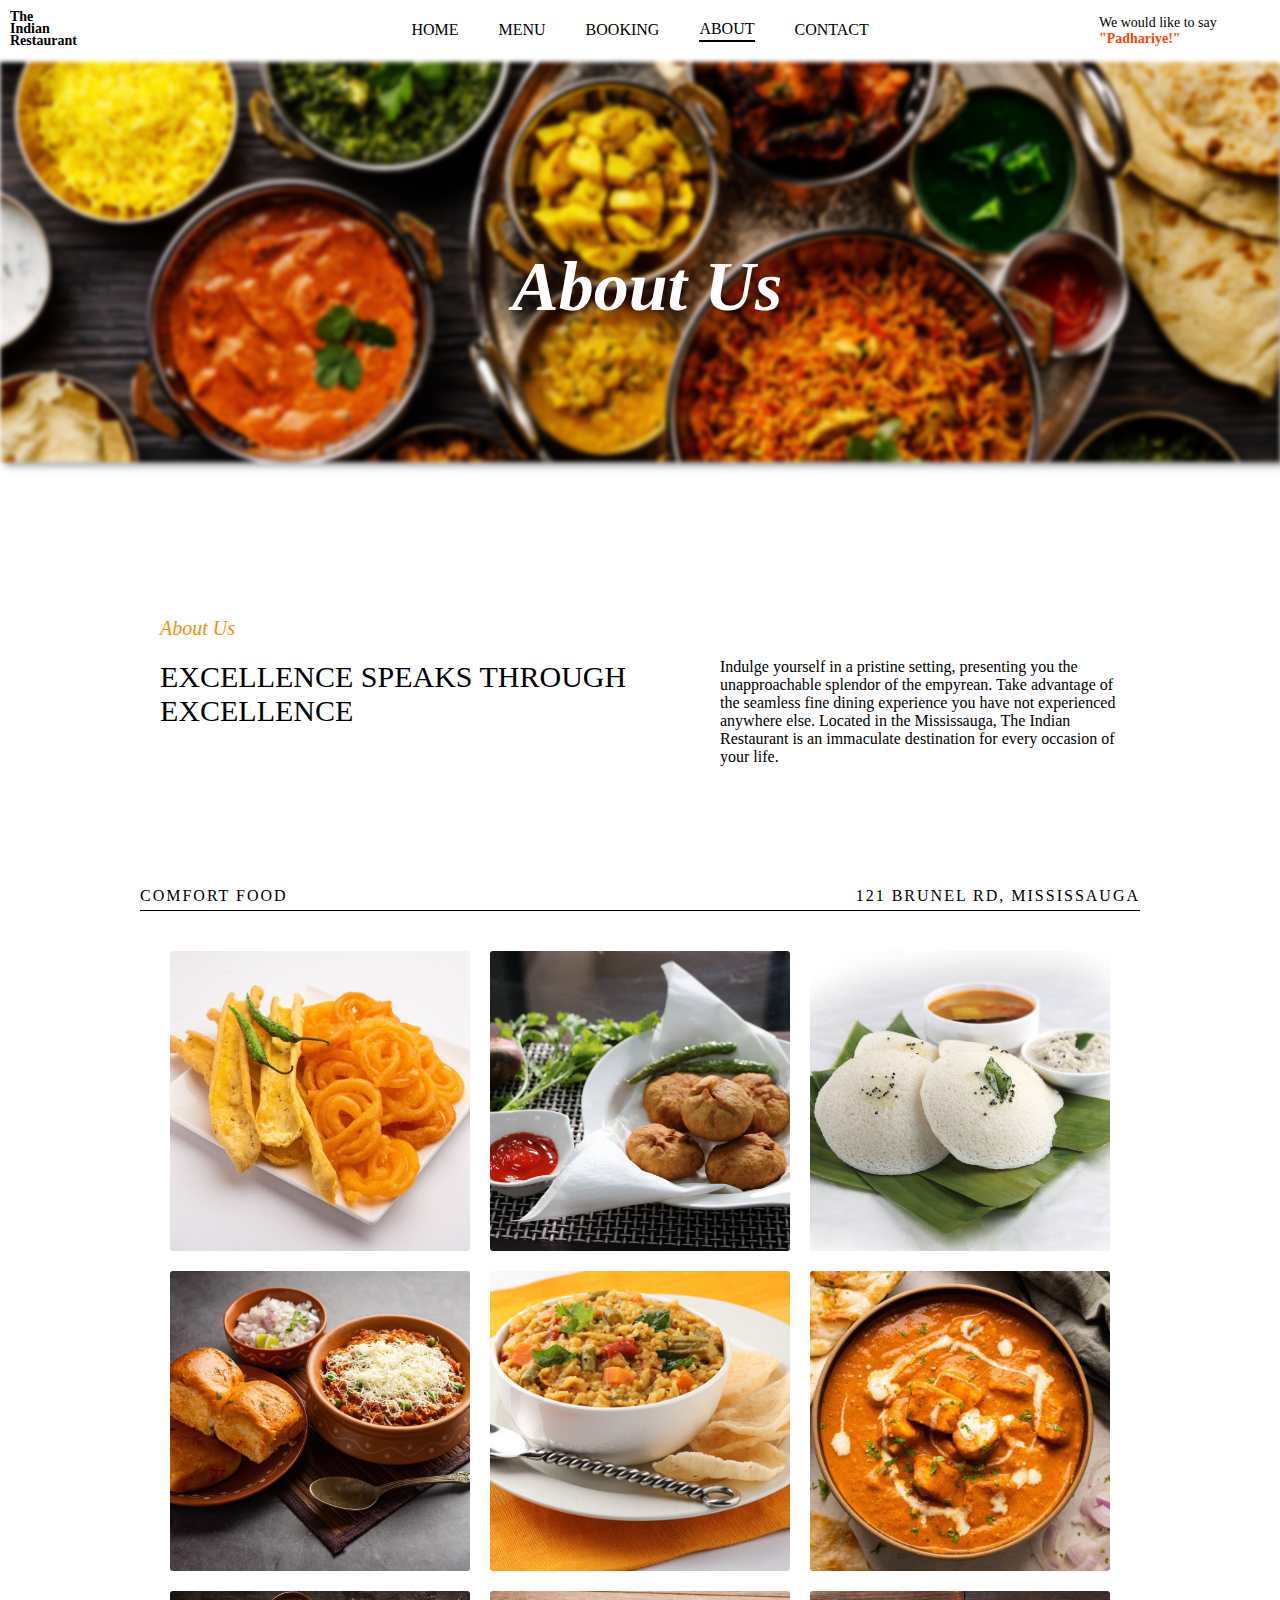
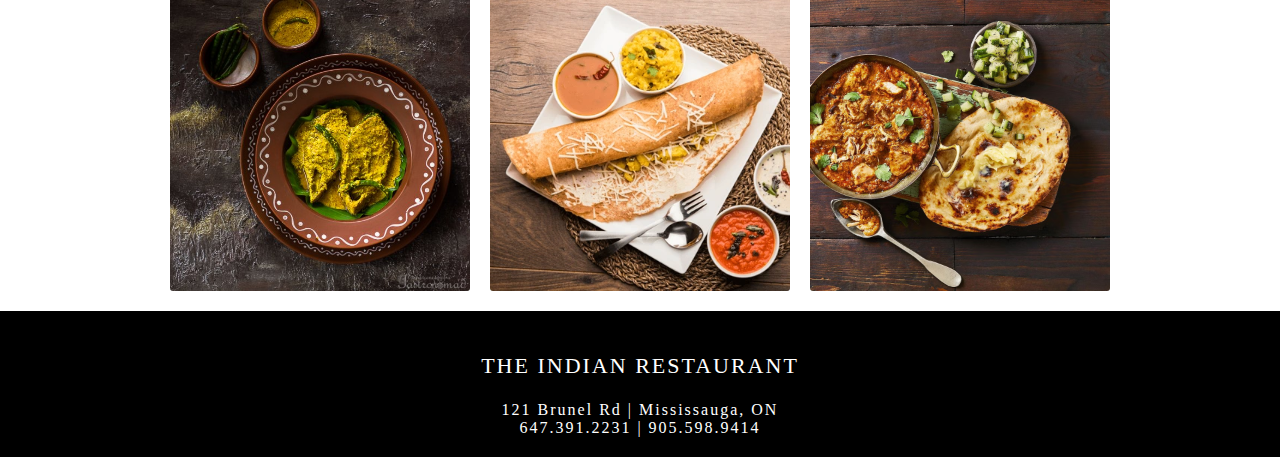
<file: pages/about.html>
<!DOCTYPE html>
<html lang="en">

<head>
  <meta charset="UTF-8">
  <meta name="viewport" content="width=device-width, initial-scale=1.0">
  <title>About Us | The Indian Restaurant</title>
  <link rel="stylesheet" href="../css/about.css">
</head>

<body>
  <div class="container">
    <div class="contactContainer" id="contact">
      <div class="close">
        <span onclick="fadeOut()">
          <img src="../images/close_icon.png" alt="close-icon" />
        </span>
      </div>
      <div class="mainCloseContainer">
        <div class="closeHeader">new hours</div>
        <div class="closeContainer">
          <span>MONDAY - TUESDAY</span>
          <span>12:00 PM to 9:00 PM</span>
        </div>
        <div class="closeContainer">
          <span>WEDNESDAY - SUNDAY</span>
          <span>12:00 PM to 10:00 PM</span>
        </div>
        <div class="closeContainer">
          <img src="../images/phone_icon.png" alt="" width="15px" />
          <p>Call Now</p>
          <a href="tel:+16473912231">647.391.2231</a>
          <a href="tel:+19055989414">905.598.9414</a>
        </div>
        <div class="closeContainer">
          <img src="../images/location_icon.png" alt="location_icon" width="15px">
          <p>Direction Header</p>
          <span>121 Brunel Rd, Mississauga</span>
        </div>
        <div class="closeContainer">
          <img src="../images/message_icon.png" alt="" width="15px" />
          <p>Message Here</p>
          <a href="mailto:C0902999@mylambton.ca">C0902999@mylambton.ca</a>
          <a href="mailto:C0903001@mylambton.ca">C0903001@mylambton.ca</a>
        </div>
      </div>
    </div>

    <header>
      <nav id="mainNavbar">
        <div id="logoDiv">
          <a href="../index.html">
            <h3>The </h3>
            <h3>Indian</h3>
            <h3>Restaurant</h3>
          </a>
        </div>
        <div id="navbarContainer">
          <a href="../index.html" >
            <span class="navItems">Home</span>
          </a>
          <a href="./menu.html">
            <span class="navItems">Menu</span>
          </a>
          <a href="./booktable.html" id="bookATablenavItem">
            <span class="navItems">Booking</span>
        </a>
          <a href="./about.html" id="menunavItem">
            <span class="navItems">About</span>
          </a>
          <span class="navItems" onclick="fadeIn()"> Contact </span>
        </div>
        <div id="lastDiv">
          <p>We would like to say <span>"Padhariye!"</span> </p>
        </div>
      </nav>
    </header>
    <main class="mainContainer">
      <div class="firstContainer">
      </div>
      <div class="box">
        <h1>About Us</h2>
      </div>
      <div class="secondContainer">
        <div class="leftContainer">
          <p>about us</p>
          <span>Excellence Speaks Through Excellence
          </span>
        </div>
        <div class="rightContainer">
          <span>
            Indulge yourself in a pristine setting, presenting you the unapproachable splendor of the empyrean. Take
            advantage of the seamless fine dining experience you have not experienced anywhere else. Located in the
            Mississauga, The Indian Restaurant is an immaculate destination for every
            occasion of your life.
          </span>
        </div>
      </div>
      <div class="thirdContainer">
        <div class="galleryHeader">
          <span>comfort food</span>
          <span>121 Brunel Rd, Mississauga</span>
        </div>
        <div class="mainGallery">
          <div class="card card1">
            <span>
              fafda and jalebi
            </span>
          </div>
          <div class="card card2">
            <span>
              pyaaz kachori
            </span>
          </div>
          <div class="card card3">
            <span>
              idli </span>
          </div>
          <div class="card card4">
            <span>
              pav bhaji
            </span>
          </div>
          <div class="card card5">
            <span>
              SAMBHAR RICE </span>
          </div>
          <div class="card card6">
            <span>
              PANEER BUTTER MASALA
            </span>
          </div>
          <div class="card card7">
            <span>
              SHORSHE ILISH
            </span>
          </div>
          <div class="card card8">
            <span>
              Dosa </span>
          </div>
          <div class="card card9">
            <span>
              CHICKEN CURRY WITH NAAN
            </span>
          </div>
        </div>
      </div>
    </main>
    <footer class="footer">
      <div class="firstFooter">
        <p>The Indian Restaurant</p>
        <span>121 Brunel Rd | Mississauga, ON</span>
        <span>647.391.2231 | 905.598.9414</span>
      </div>
      <div class="lastFooter"></div>
    </footer>
  </div>
  <script>
    function fadeIn() {
      document.getElementById("contact").classList.add("fadeIn");
    }
    function fadeOut() {
      document.getElementById("contact").classList.remove("fadeIn");
    }
  </script>

</body>

</html>
</file>
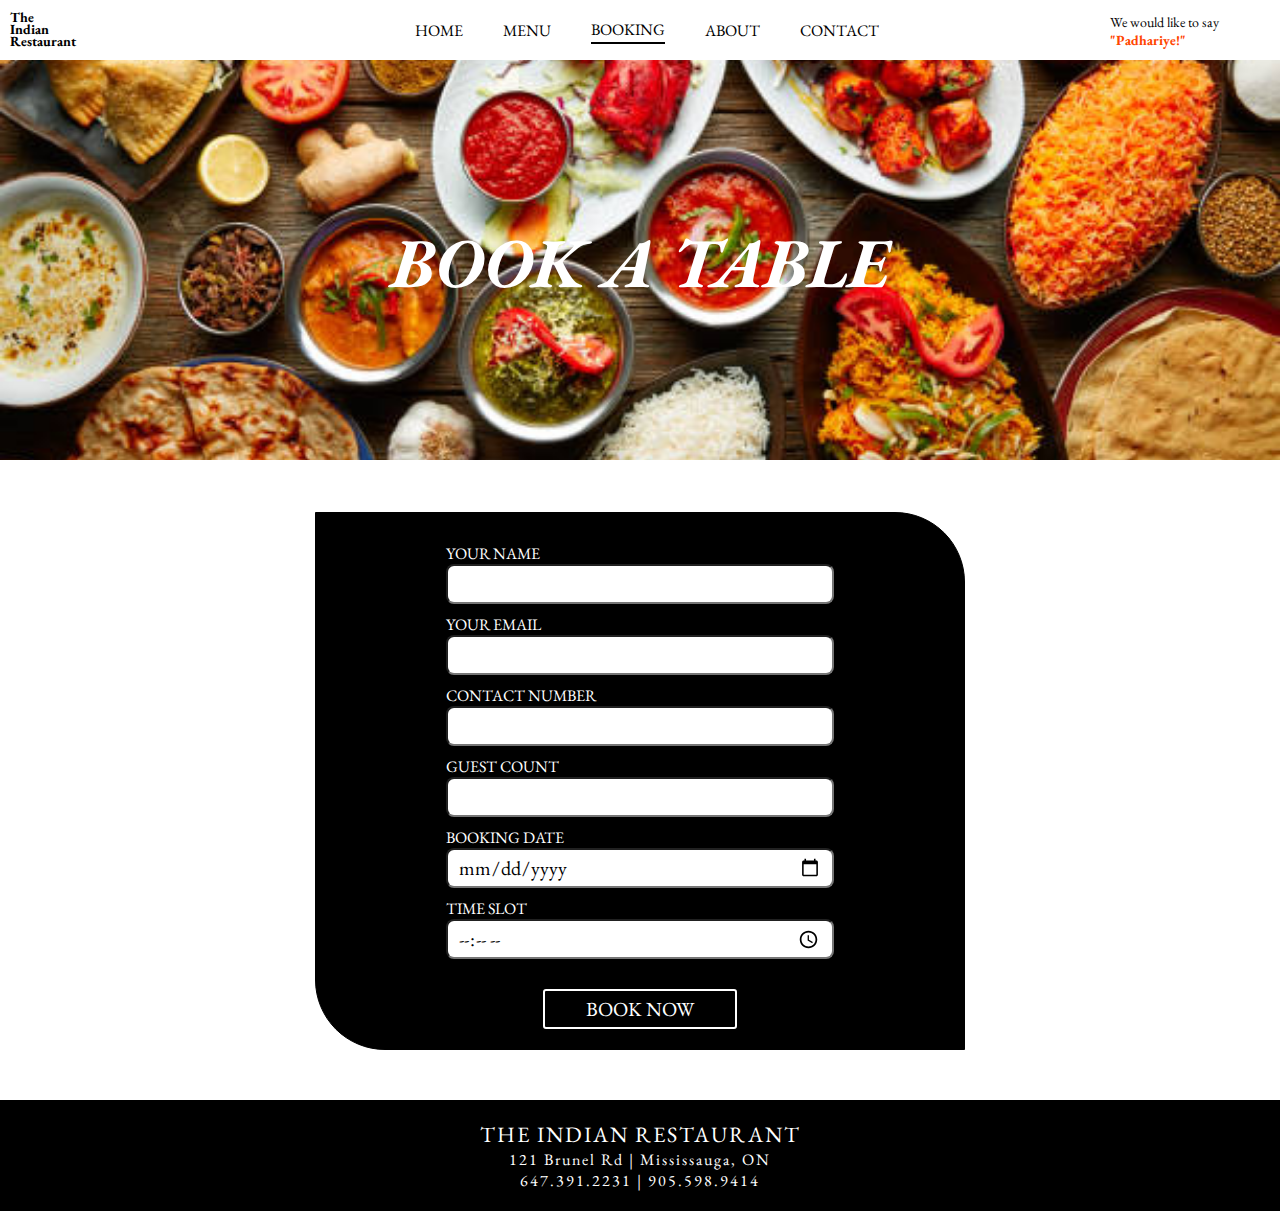
<file: pages/booktable.html>
<!DOCTYPE html>
<html lang="en">
<head>
    <meta charset="UTF-8">
    <meta name="viewport" content="width=device-width, initial-scale=1.0">
    <title>Book a Table | The Indian Restaurant</title>
    <link rel="stylesheet" href="../css/bookatable.css">
    <link
        href="https://fonts.googleapis.com/css2?family=EB+Garamond:ital,wght@0,400;0,500;0,600;1,400;1,700;1,800&display=swap"
        rel="stylesheet" />
</head>
<body>
    <div class="contactContainer" id="contact">
        <div class="close">
            <span onclick="fadeOut()">
                <img src="../images/close_icon.png" alt="close-icon" />
            </span>
        </div>
        <div class="mainCloseContainer">
            <div class="closeHeader">new hours</div>
            <div class="closeContainer">
                <span>MONDAY - TUESDAY</span>
                <span>12:00 PM to 9:00 PM</span>
            </div>
            <div class="closeContainer">
                <span>WEDNESDAY - SUNDAY</span>
                <span>12:00 PM to 10:00 PM</span>
            </div>
            <div class="closeContainer">
                <img src="../images/phone_icon.png" alt="" width="15px" />
                <p>Call Now</p>
                <a href="tel:+16473912231">647.391.2231</a>
                <a href="tel:+19055989414">905.598.9414</a>
            </div>
            <div class="closeContainer">
                <img src="../images/location_icon.png" alt="location_icon" width="15px">
                <p>Direction Header</p>
                <span>121 Brunel Rd, Mississauga</span>
            </div>
            <div class="closeContainer">
                <img src="../images/message_icon.png" alt="" width="15px" />
                <p>Message Here</p>
                <a href="mailto:C0902999@mylambton.ca">C0902999@mylambton.ca</a>
                <a href="mailto:C0903001@mylambton.ca">C0903001@mylambton.ca</a>
            </div>
        </div>
    </div>
    <header>
        <nav id="mainNavbar">
            <div id="logoDiv">
                <a href="../index.html">
                    <h3>The </h3>
                    <h3>Indian</h3>
                    <h3>Restaurant</h3>
                </a>
            </div>
            <div id="navbarContainer">
                <a href="../index.html">
                    <span class="navItems">Home</span>
                </a>
                <a href="./menu.html" id="menunavItem">
                    <span class="navItems">Menu</span>
                </a>
                <a href="./booktable.html" id="bookATablenavItem">
                    <span class="navItems">Booking</span>
                </a>
                <a href="./about.html">
                    <span class="navItems">About</span>
                </a>
                <span class="navItems" onclick="fadeIn()"> Contact </span>
            </div>
            <div id="lastDiv">
                <p>We would like to say <span>"Padhariye!"</span> </p>
            </div>
        </nav>
    </header>

    <main>
        <div id="posterContaier">
            <div>
                <h1>Book a table</h1>
            </div>
        </div>
    
        <div id="booktableContainer">
            <form action="" method="GET" id="bookForm"  onsubmit="submitForm()">
                <label for="name">your name</label>
                <input type="text" id="name" name="name" required>
                <label for="email">your email</label>
                <input type="email" name="email" id="email" required>
                <label for="phnumber">contact number</label>
                <input type="tel" name="phnumber" id="phnumber" required>
                <label for="numberofpeople">guest count</label>
                <input type="number" id="numberofpeople" name="numberofpeople" max="10" min="1" required>
                <label for="bookingdate">booking date</label>
                <input type="date" id="bookingdate" name="bookingdate" required>
                <label for="timeslot">time slot</label>
                <input type="time" name="timeslot" id="timeslot" required>
                <button type="submit">book now</button>
            </form>
        </div>

    </main>

    <footer class="footer">
        <div class="firstFooter">
          <p>The Indian Restaurant</p>
          <span>121 Brunel Rd | Mississauga, ON</span>
          <span>647.391.2231 | 905.598.9414</span>
        </div>
        <div class="lastFooter"></div>
    </footer>

    <script>
        function fadeIn() {
          document.getElementById("contact").classList.add("fadeIn");
        }
        function fadeOut() {
          document.getElementById("contact").classList.remove("fadeIn");
        }
        function submitForm(){
            alert("Table Booked Successfully !");
            const frm = document.getElementById("bookForm")
            frm.reset()
        }
    </script>
</body>
</html>
</file>
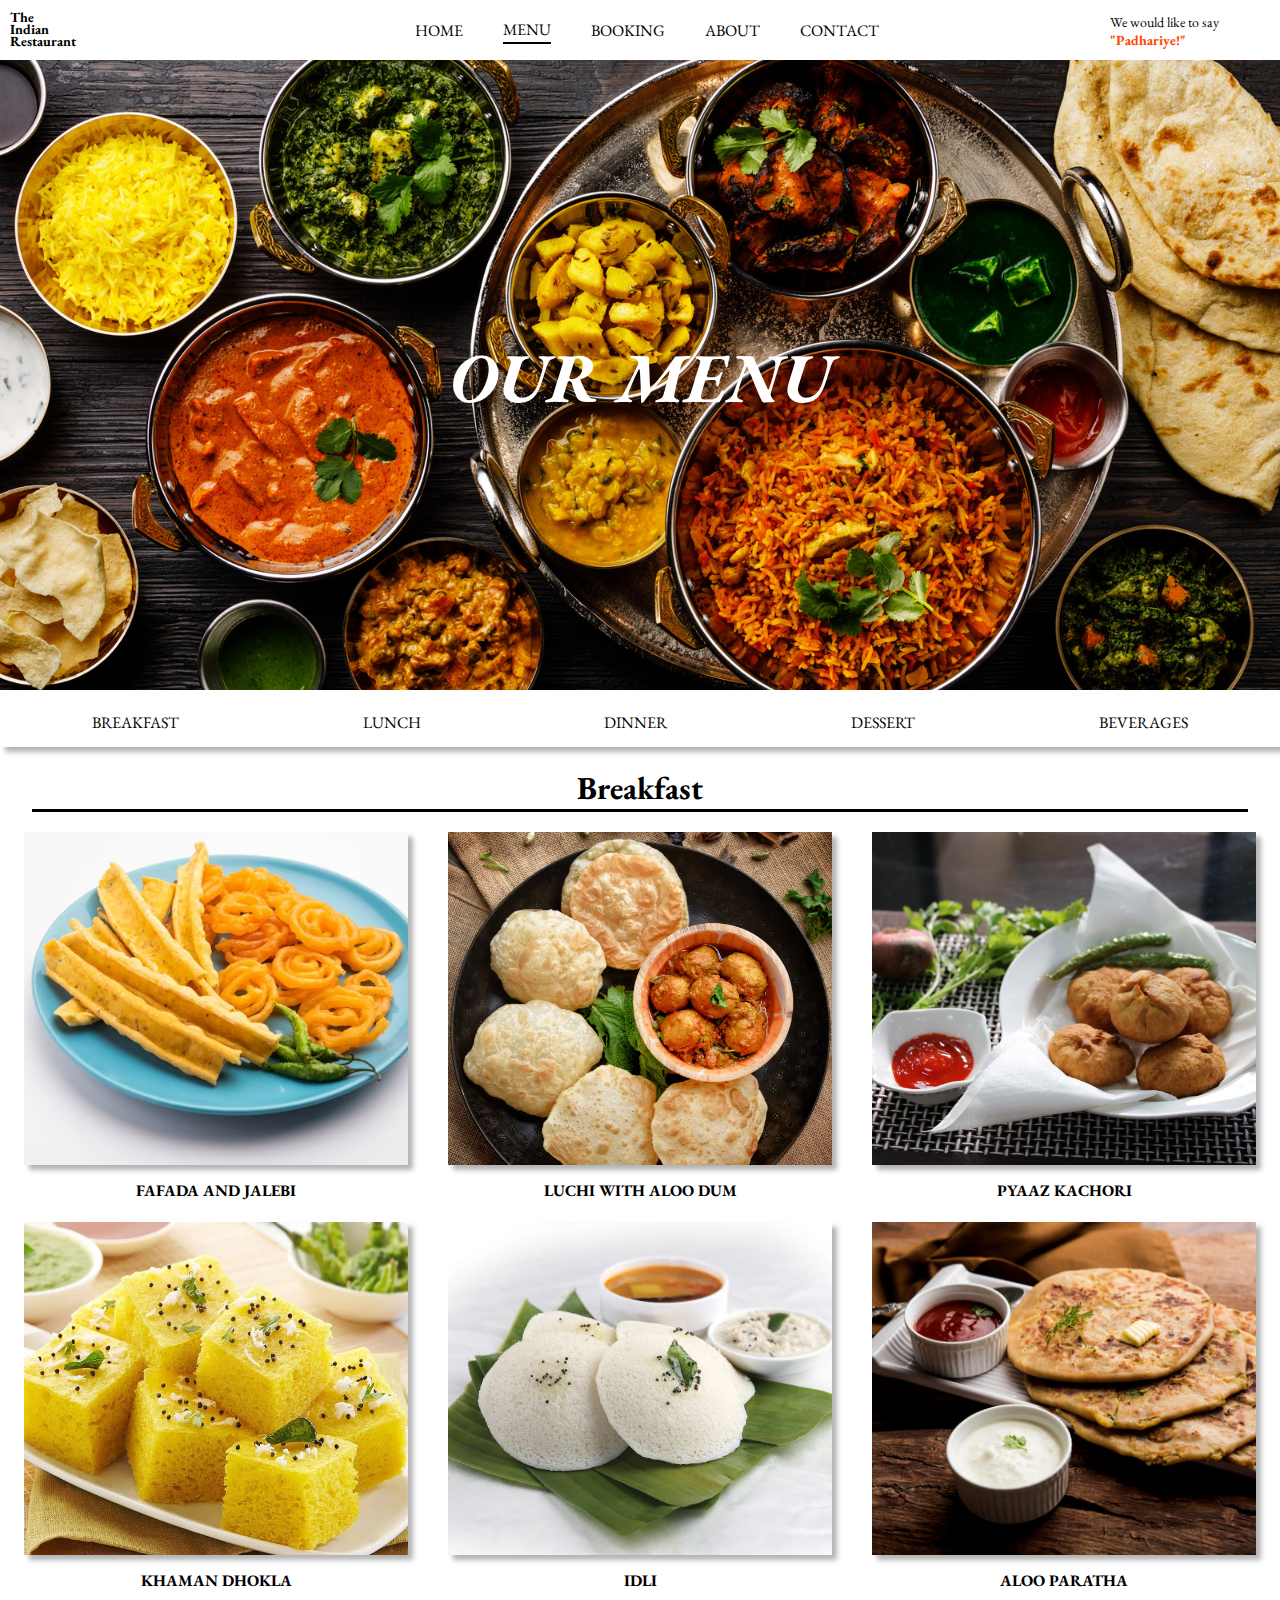
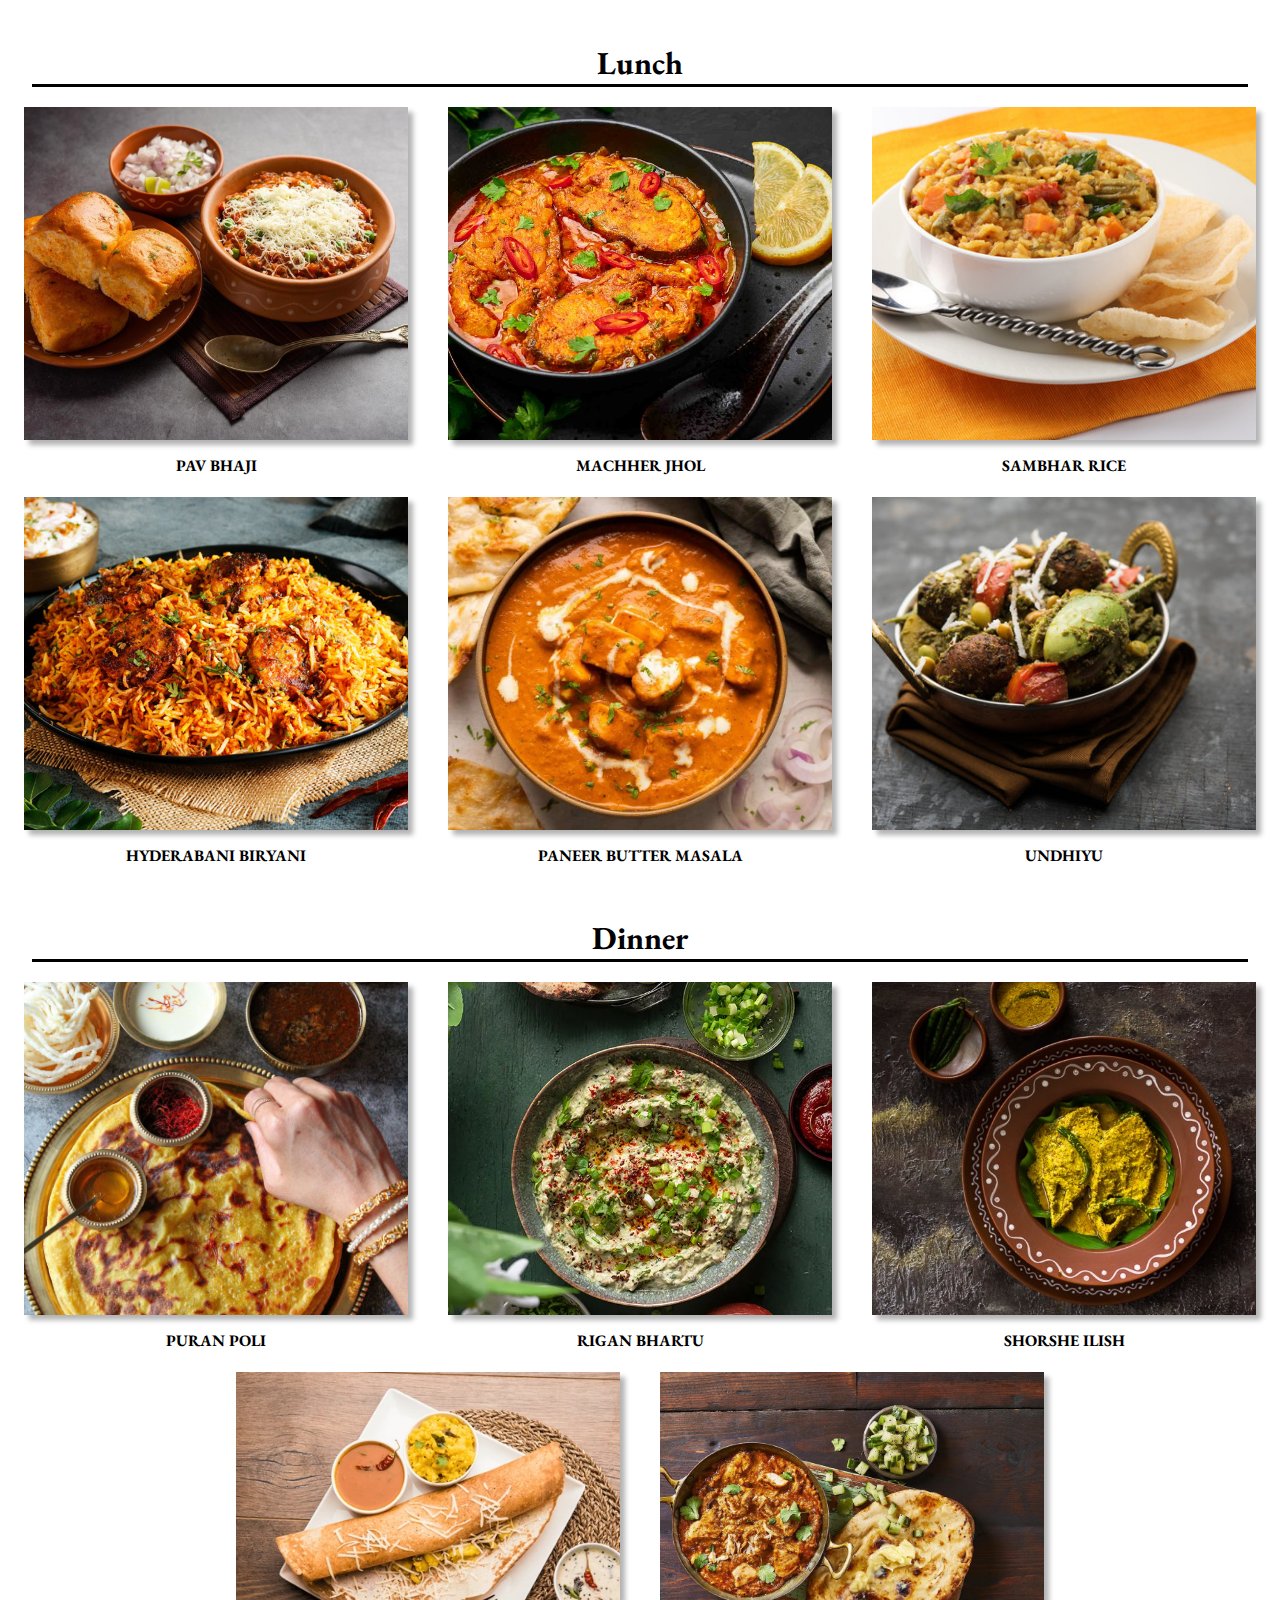
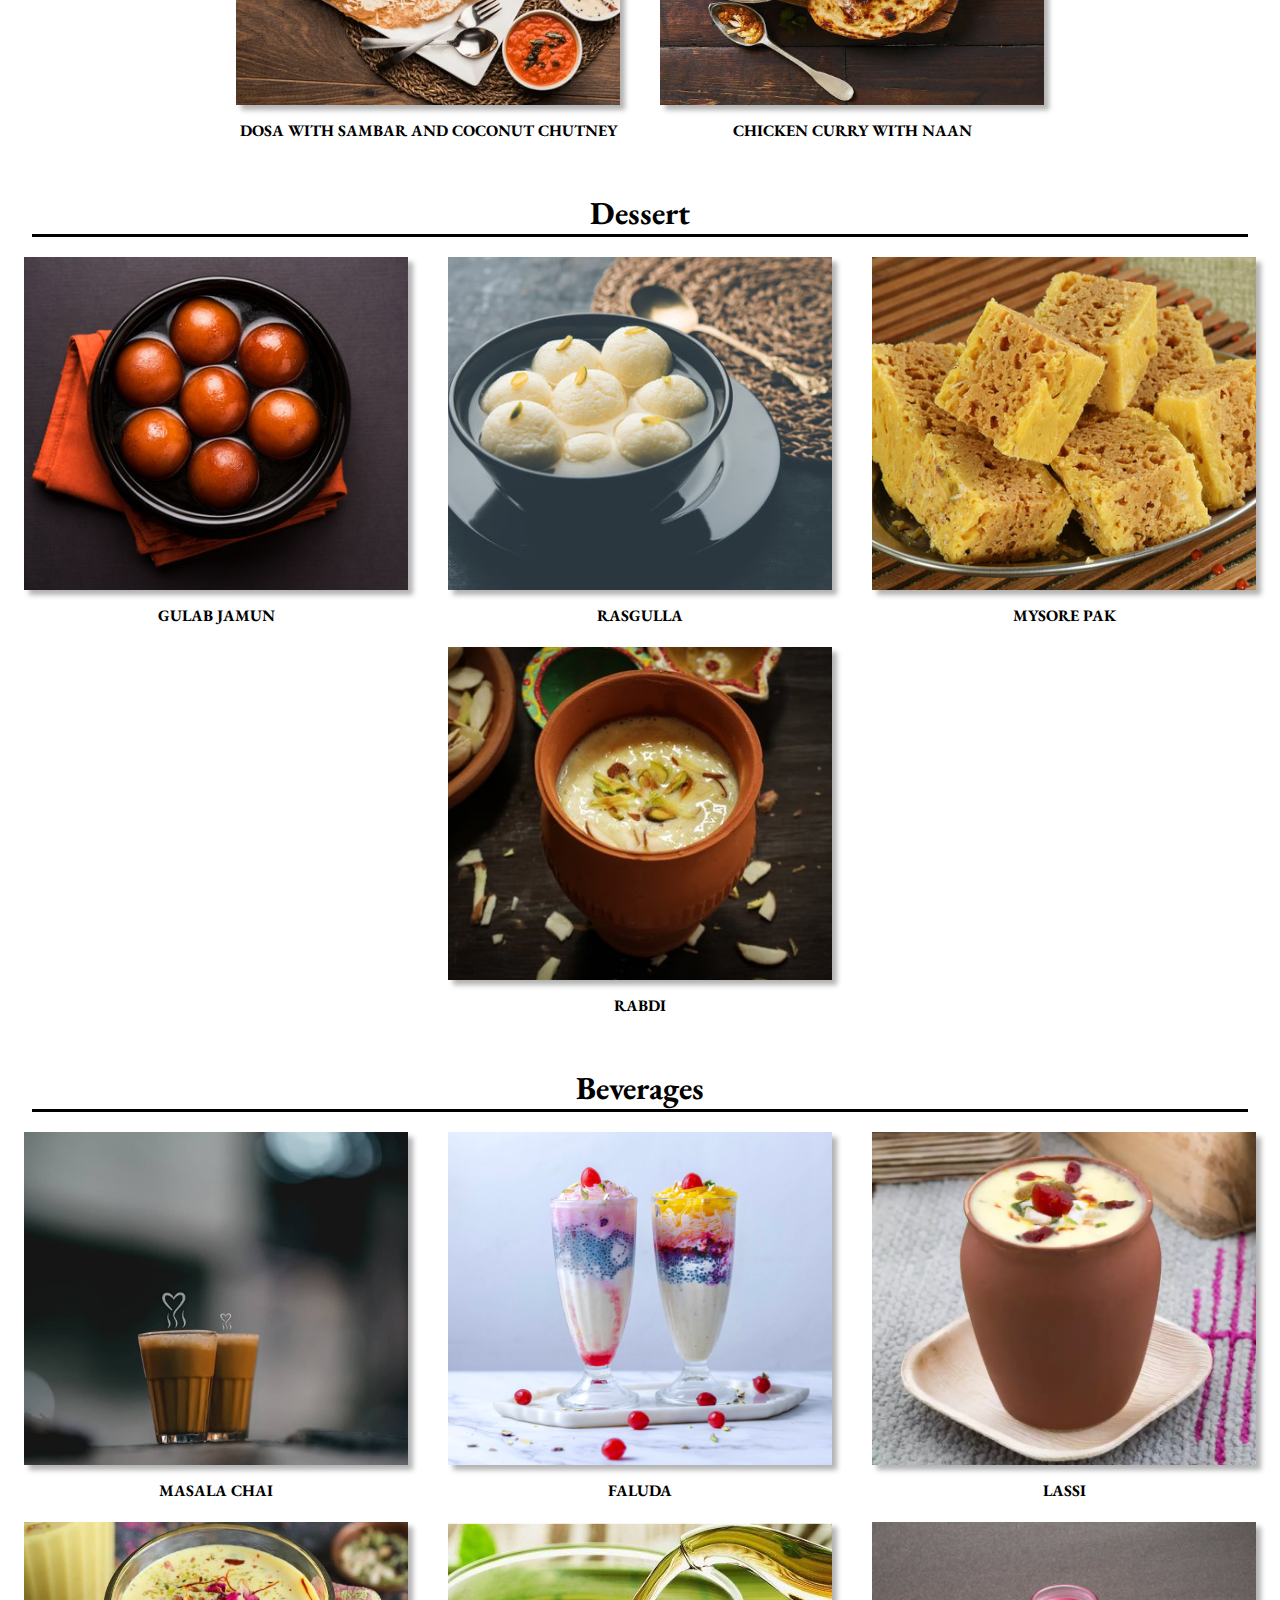
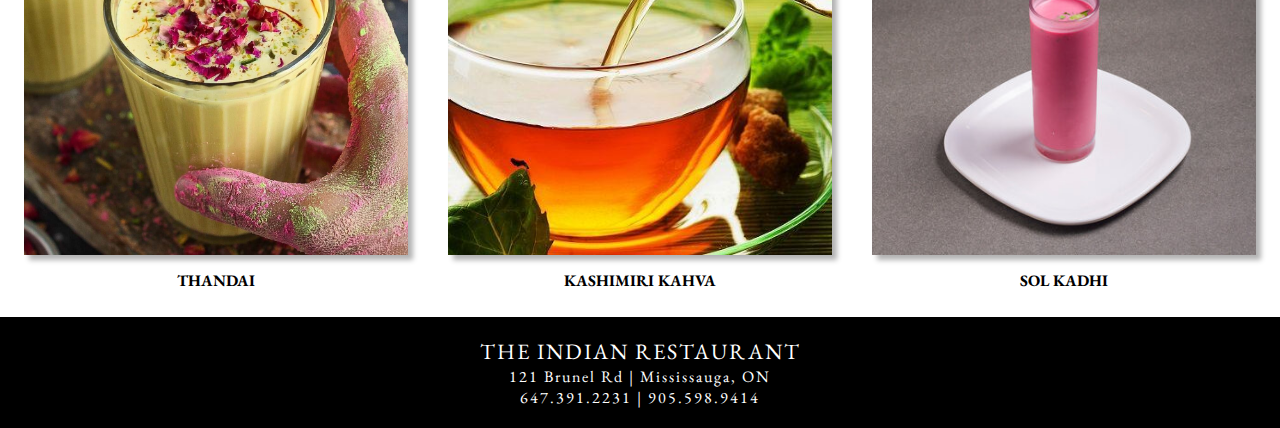
<file: pages/menu.html>
<!DOCTYPE html>
<html lang="en">

<head>
    <meta charset="UTF-8">
    <meta name="viewport" content="width=device-width, initial-scale=1.0">
    <title>Menu | The Indian Restaurant</title>
    <link rel="stylesheet" href="../css/menu.css">
    <link
        href="https://fonts.googleapis.com/css2?family=EB+Garamond:ital,wght@0,400;0,500;0,600;1,400;1,700;1,800&display=swap"
        rel="stylesheet" />
</head>

<body>
    <div class="contactContainer" id="contact">
        <div class="close">
            <span onclick="fadeOut()">
                <img src="../images/close_icon.png" alt="close-icon" />
            </span>
        </div>
        <div class="mainCloseContainer">
            <div class="closeHeader">new hours</div>
            <div class="closeContainer">
                <span>MONDAY - TUESDAY</span>
                <span>12:00 PM to 9:00 PM</span>
            </div>
            <div class="closeContainer">
                <span>WEDNESDAY - SUNDAY</span>
                <span>12:00 PM to 10:00 PM</span>
            </div>
            <div class="closeContainer">
                <img src="../images/phone_icon.png" alt="" width="15px" />
                <p>Call Now</p>
                <a href="tel:+16473912231">647.391.2231</a>
                <a href="tel:+19055989414">905.598.9414</a>
            </div>
            <div class="closeContainer">
                <img src="../images/location_icon.png" alt="location_icon" width="15px">
                <p>Direction Header</p>
                <span>121 Brunel Rd, Mississauga</span>
            </div>
            <div class="closeContainer">
                <img src="../images/message_icon.png" alt="" width="15px" />
                <p>Message Here</p>
                <a href="mailto:C0902999@mylambton.ca">C0902999@mylambton.ca</a>
                <a href="mailto:C0903001@mylambton.ca">C0903001@mylambton.ca</a>
            </div>
        </div>
    </div>
    <header>
        <nav id="mainNavbar">
            <div id="logoDiv">
                <a href="../index.html">
                    <h3>The </h3>
                    <h3>Indian</h3>
                    <h3>Restaurant</h3>
                </a>
            </div>
            <div id="navbarContainer">
                <a href="../index.html">
                    <span class="navItems">Home</span>
                </a>
                <a href="./menu.html" id="menunavItem">
                    <span class="navItems">Menu</span>
                </a>
                <a href="./booktable.html">
                    <span class="navItems">Booking</span>
                </a>
                <a href="./about.html">
                    <span class="navItems">About</span>
                </a>
                <span class="navItems" onclick="fadeIn()"> Contact </span>
            </div>
            <div id="lastDiv">
                <p>We would like to say <span>"Padhariye!"</span> </p>
            </div>
        </nav>
    </header>
    <main>
        <div id="posterContaier">
            <div>
                <h1>our menu</h1>
            </div>
        </div>
        <nav id="secondaryNavigation">
            <a href="#breakfastContainer" class="menuItems" id="breakfast">Breakfast </a>
            <a href="#lunchContainer" class="menuItems" id="lunch">Lunch</a>
            <a href="#dinnerContainer" class="menuItems" id="dinner">Dinner</a>
            <a href="#dessertContainer" class="menuItems" id="dessert">Dessert</a>
            <a href="#beveragesContainer" class="menuItems" id="beverages">Beverages</a>
        </nav>
        <div id="breakfastContainer">
            <h1>Breakfast</h1>
            <hr>
            <figure class="breakfastitems">
                <img src="../images/breakfast/fafda jalebi.avif" alt="Fafa and Jalebi">
                <figcaption>Fafada and Jalebi</figcaption>
            </figure>
            <figure class="breakfastitems">
                <img src="../images/breakfast/lochiwithdumaloo.jpg" alt="Luchi with Aloo Dum">
                <figcaption>LUCHI WITH ALOO DUM</figcaption>
            </figure>
            <figure class="breakfastitems">
                <img src="../images/breakfast/pyazzkachori.jpg" alt="Pyaaz Kachori">
                <figcaption>PYAAZ KACHORI</figcaption>
            </figure>
            <figure class="breakfastitems">
                <img src="../images/breakfast/khamandhokla.webp" alt="khaman dhokla">
                <figcaption>khaman dhokla</figcaption>
            </figure>
            <figure class="breakfastitems">
                <img src="../images/breakfast/idli.jpg" alt="Idli">
                <figcaption>IDLI</figcaption>
            </figure>
            <figure class="breakfastitems">
                <img src="../images/breakfast/alooparatha.jpg" alt="aloo paratha">
                <figcaption>aloo paratha</figcaption>
            </figure>
        </div>
        <div id="lunchContainer">
            <h1>Lunch</h1>
            <hr>
            <figure class="lunchitems">
                <img src="../images/lunch/pavbhaji.jpg" alt="PAV BHAJI">
                <figcaption>PAV BHAJI</figcaption>
            </figure>
            <figure class="lunchitems">
                <img src="../images/lunch/machharjhol.jpg" alt="MACHHER JHOL">
                <figcaption>MACHHER JHOL</figcaption>
            </figure>
            <figure class="lunchitems">
                <img src="../images/lunch/sambharrice.jpg" alt="SAMBHAR RICE">
                <figcaption>SAMBHAR RICE</figcaption>
            </figure>
            <figure class="lunchitems">
                <img src="../images/lunch/biryani.jpg" alt="hyderabadi biryani">
                <figcaption>hyderabani biryani</figcaption>
            </figure>
            <figure class="lunchitems">
                <img src="../images/lunch/paneerbuttermasala.jpg" alt="PANEER BUTTER MASALA">
                <figcaption>PANEER BUTTER MASALA</figcaption>
            </figure>
            <figure class="lunchitems">
                <img src="../images/lunch/undhiyu.jpg" alt="undhiyu">
                <figcaption>undhiyu</figcaption>
            </figure>
        </div>
        <div id="dinnerContainer">
            <h1>Dinner</h1>
            <hr>
            <figure class="dinneritems">
                <img src="../images/dinner/puranpoli.jpg" alt="PURAN POLI">
                <figcaption>PURAN POLI</figcaption>
            </figure>
            <figure class="dinneritems">
                <img src="../images/dinner/riganbharatu.webp" alt="rigan bhartu">
                <figcaption>rigan bhartu</figcaption>
            </figure>
            <figure class="dinneritems">
                <img src="../images/dinner/shorsheilish.jpg" alt="SHORSHE ILISH">
                <figcaption>SHORSHE ILISH</figcaption>
            </figure>
            <figure class="dinneritems">
                <img src="../images/dinner/dosa.webp" alt="DOSA WITH SAMBAR AND COCONUT CHUTNEY">
                <figcaption>DOSA WITH SAMBAR AND COCONUT CHUTNEY</figcaption>
            </figure>
            <figure class="dinneritems">
                <img src="../images/dinner/chickencurry.avif" alt="CHICKEN CURRY WITH NAAN">
                <figcaption>CHICKEN CURRY WITH NAAN</figcaption>
            </figure>
        </div>
        <div id="dessertContainer">
            <h1>Dessert</h1>
            <hr>
            <figure class="dessertitems">
                <img src="../images/dessert/gulamjamun.jpg" alt="GULAB JAMUN">
                <figcaption>GULAB JAMUN</figcaption>
            </figure>
            <figure class="dessertitems">
                <img src="../images/dessert/rasgulla.jpg" alt="RASGULLA">
                <figcaption>RASGULLA</figcaption>
            </figure>
            <figure class="dessertitems">
                <img src="../images/dessert/myshorpak.jpg" alt="MYSORE PAK">
                <figcaption>MYSORE PAK</figcaption>
            </figure>
            <figure class="dessertitems">
                <img src="../images/dessert/rabdi.jpg" alt="RABDI">
                <figcaption>RABDI</figcaption>
            </figure>
        </div>
        <div id="beveragesContainer">
            <h1>Beverages</h1>
            <hr>
            <figure class="beveragesitems">
                <img src="../images/beverages/chai.jpg" alt="masala chai">
                <figcaption>masala chai</figcaption>
            </figure>
            <figure class="beveragesitems">
                <img src="../images/beverages/faluda.jpg" alt="faluda">
                <figcaption>faluda</figcaption>
            </figure>
            <figure class="beveragesitems">
                <img src="../images/beverages/lassi.webp" alt="lassi">
                <figcaption>lassi</figcaption>
            </figure>
            <figure class="beveragesitems">
                <img src="../images/beverages/thandai.jpg" alt="thandai">
                <figcaption>thandai</figcaption>
            </figure>
            <figure class="beveragesitems">
                <img src="../images/beverages/kashmirikahwa.png" alt="kashmiri kahva">
                <figcaption>kashimiri kahva</figcaption>
            </figure>
            <figure class="beveragesitems">
                <img src="../images/beverages/solkadhi.jpg" alt="sol kadhi">
                <figcaption>sol kadhi</figcaption>
            </figure>
        </div>
    </main>

    <footer class="footer">
        <div class="firstFooter">
            <p>The Indian Restaurant</p>
            <span>121 Brunel Rd | Mississauga, ON</span>
            <span>647.391.2231 | 905.598.9414</span>
        </div>
        <div class="lastFooter"></div>
    </footer>

    <script>
        function fadeIn() {
            document.getElementById("contact").classList.add("fadeIn");
        }
        function fadeOut() {
            document.getElementById("contact").classList.remove("fadeIn");
        }
    </script>


</body>

</html>
</file>
<file: css/about.css>
* {
  box-sizing: border-box;
}

body {
  margin: 0;
  padding: 0;
  font-family: "EB Garamond", serif;
}
.container {
  display: flex;
  flex-direction: column;
  position: relative;
  z-index: 1;
}

header {
  width: 100%;
}

header #mainNavbar {
  display: flex;
  justify-content: center;
  align-items: center;
  width: 100%;
}

header #mainNavbar #logoDiv {
  width: 15%;
  margin: 5px 0px 10px 10px;
  cursor: pointer;

  @media screen and (max-width: 769px) {
    display: none;
  }
}

#logoDiv a h3 {
  font-size: 14px;
  line-height: 12px;
  margin: 0;
}

header #mainNavbar #logoDiv a {
  text-decoration: none;
  color: black;
}
#lastDiv {
  @media screen and (max-width: 769px) {
    display: none;
  }
}
#lastDiv p {
  font-size: 14px;
}

#lastDiv span {
  color: orangered;
  font-weight: bolder;
}

header #mainNavbar #navbarContainer {
  display: flex;
  width: 80%;
  height: 62px;
  justify-content: center;
  align-items: center;
  gap: 40px;
  padding: 20px;
}

header #mainNavbar #navbarContainer a {
  text-decoration: none;
  color: black;
}

header #mainNavbar #navbarContainer .navItems {
  text-transform: uppercase;
  cursor: pointer;
  @media screen and (max-width: 768px) {
    font-size: 12px;
  }

  @media screen and (max-width: 481px) {
    font-size: 10px;
  }
}

header #mainNavbar #navbarContainer .navItems::after,
header #mainNavbar #navbarContainer #menunavItem::after {
  content: "";
  display: block;
  height: 2px;
  background-color: black;
  transition: width 0.3s;
  width: 0%;
}

header #mainNavbar #navbarContainer .navItems:hover::after,
header #mainNavbar #navbarContainer #menunavItem::after {
  width: 100%;
}

.contactContainer {
  position: fixed;
  top: 0;
  right: 0;
  width: 100%;
  max-width: 400px;
  height: 100vh;
  z-index: 2;
  background-color: white;
  transition: width 4s, display 4s;
  display: none;
  padding: 20px;
  box-shadow: 5px 5px 10px rgba(0, 0, 0, 0.6);
}
.fadeIn {
  width: 100%;
  display: flex;
  flex-direction: column;
  z-index: 10;
  transition: width 4s, display 4s;
}

.close {
  text-align: right;
  width: 100%;
  text-transform: uppercase;
  font-size: 10px;
  font-weight: 400;
  cursor: pointer;
}

.close img {
  width: 15px;
  height: 15px;
}

.mainCloseContainer {
  width: 100%;
  display: flex;
  flex-direction: column;
  align-items: center;
  gap: 25px;
  margin-top: 50px;
}
.closeHeader {
  font-size: 40px;
  text-transform: uppercase;
}

.closeContainer {
  display: flex;
  flex-direction: column;
  align-items: center;
  letter-spacing: 2px;
  gap: 10px;
}
.closeContainer p {
  margin: 0px;
  font-size: 12px;
  font-weight: 800;
}

.closeContainer a {
  color: black;
  text-decoration: none;
}

.mainContainer {
  display: flex;
  flex-direction: column;
  align-items: center;
  position: relative;
}

.firstContainer {
  background-image: url("../images/dishes/mainDish.jpg");
  background-repeat: no-repeat;
  background-size: cover;
  background-position: center;
  width: 100%;
  height: 400px;
  display: flex;
  justify-content: center;
  align-self: center;
  box-shadow: 5px 5px 5px rgba(0, 0, 0, 0.3);
  filter: blur(6px);
  -webkit-filter: blur(2px);
}

.box {
  position: absolute;
  top: 10%;
  left: 40%;

  @media screen and (max-width: 490px) {
    left: 25%;
  }
}

.box h1 {
  margin: 0;
  text-align: left;
  font-size: 70px;
  color: white;
  font-style: italic;

  @media screen and (max-width: 767px) {
    font-size: 60px;
  }

  @media screen and (max-width: 450px) {
    font-size: 50px;
  }
}

.secondContainer {
  display: flex;
  align-items: center;
  justify-content: space-around;
  max-width: 1000px;
  width: 100%;
  padding: 20px;
  height: 400px;

  @media screen and (max-width: 767px) {
    flex-direction: column;
    height: unset;
  }
}

.leftContainer {
  display: flex;
  flex-direction: column;
}

.leftContainer p {
  font-style: italic;
  color: darkorange;
  font-size: 20px;
  text-transform: capitalize;
}

.leftContainer span {
  font-size: 30px;
  text-align: left;
  text-transform: uppercase;
}
.rightContainer {
  margin-top: 100px;
  max-width: 400px;
  width: 100%;
  justify-self: end;
}

.rightContainer span {
  font-size: 16px;
}

.thirdContainer {
  display: flex;
  flex-direction: column;
  width: 100%;
}

.galleryHeader {
  display: flex;
  justify-content: space-between;
  width: 100%;
  max-width: 1000px;
  margin: 20px auto;
  padding: 5px 0px;
  border-bottom: 1px solid black;
}

.galleryHeader span {
  text-transform: uppercase;
  letter-spacing: 2px;
  @media screen and (max-width:481px) {
    font-size: 12px;
  }
}

.mainGallery {
  max-width: 1000px;
  width: 100%;
  margin: 20px auto;
  display: flex;
  justify-content: center;
  flex-wrap: wrap;
  gap: 20px;
}

.card {
  display: flex;
  justify-content: center;
  align-items: center;
  cursor: pointer;
  width: 300px;
  height: 300px;
  border-radius: 3px;
  @media screen and (max-width: 767px) {
    width: 150px;
    height: 150px;
  }
}

.card span {
  width: 100%;
  height: 100%;
  display: flex;
  align-items: center;
  justify-content: center;
  font-size: 24px;
  text-transform: uppercase;
  color: transparent;
}
.card span:hover {
  color: white;
}

.card1 {
  background-image: url("../images/breakfast/fafda\ jalebi.jpg");
}

.card2 {
  background-image: url("../images/breakfast/pyazzkachori.jpg");
}

.card3 {
  background-image: url("../images/breakfast/idli.jpg");
}

.card4 {
  background-image: url("../images/lunch/pavbhaji.jpg");
}
.card5 {
  background-image: url("../images/lunch/sambharrice.jpg");
}
.card6 {
  background-image: url("../images/lunch/paneerbuttermasala.jpg");
}
.card7 {
  background-image: url("../images/dinner/shorsheilish.jpg");
}
.card8 {
  background-image: url("../images/dinner/dosa.webp");
}
.card9 {
  background-image: url("../images/dinner/chickencurry.avif");
}

.card1 :hover,
.card2 :hover,
.card3 :hover,
.card4 :hover,
.card5 :hover,
.card6 :hover,
.card7 :hover,
.card8 :hover,
.card9 :hover {
  backdrop-filter: blur(1px);
}

.card1,
.card2,
.card3,
.card4,
.card5,
.card6,
.card7,
.card8,
.card9 {
  background-repeat: no-repeat;
  background-size: cover;
  background-position: center;
}

.footer {
  display: flex;
  flex-direction: column;
  background-color: black;
  width: 100%;
  color: white;
}

.firstFooter {
  display: flex;
  flex-direction: column;
  align-items: center;
  padding: 20px 0px;
}

.firstFooter p {
  text-transform: uppercase;
  letter-spacing: 2px;
  font-size: 22px;
}

.firstFooter span {
  letter-spacing: 2px;
}
</file>
<file: css/bookatable.css>
*{
    box-sizing: border-box;
    margin: 0px;
    padding: 0px;
}
* {
    box-sizing: border-box;
    margin: 0px;
    padding: 0px;
    font-family: "EB Garamond", serif;
  }
  
  .contactContainer {
    position: fixed;
    top: 0;
    right: 0;
    width: 100%;
    max-width: 400px;
    height: 100vh;
    z-index: 2;
    background-color: white;
    transition: width 4s, display 4s;
    display: none;
    padding: 20px;
    box-shadow: 5px 5px 10px rgba(0, 0, 0, 0.6);
  }
  .fadeIn {
    width: 100%;
    display: flex;
    flex-direction: column;
    z-index: 10;
    transition: width 4s, display 4s;
  }
  
  .close {
    text-align: right;
    width: 100%;
    text-transform: uppercase;
    font-size: 10px;
    font-weight: 400;
    cursor: pointer;
  }
  
  .close img {
    width: 15px;
    height: 15px;
  }
  
  .mainCloseContainer {
    width: 100%;
    display: flex;
    flex-direction: column;
    align-items: center;
    gap: 25px;
    margin-top: 50px;
  }
  .closeHeader {
    font-size: 40px;
    text-transform: uppercase;
  }
  
  .closeContainer {
    display: flex;
    flex-direction: column;
    align-items: center;
    letter-spacing: 2px;
    gap: 10px;
  }
  .closeContainer p {
    margin: 0px;
    font-size: 12px;
    font-weight: 800;
  }
  
  .closeContainer a {
    color: black;
    text-decoration: none;
  }
  
  header {
    width: 100%;
  }
  
  header #mainNavbar {
    display: flex;
    justify-content: center;
    align-items: center;
    width: 100%;
  }
  
  header #mainNavbar #logoDiv {
    width: 15%;
    margin: 5px 0px 10px 10px;
    cursor: pointer;
  
    @media screen and (max-width: 769px) {
      display: none;
    }
  }
  
  #logoDiv h3 {
    font-size: 14px;
    line-height: 12px;
  }
  
  header #mainNavbar #logoDiv a {
    text-decoration: none;
    color: black;
  }
  #lastDiv {
    @media screen and (max-width: 769px) {
      display: none;
    }
  }
  #lastDiv p {
    font-size: 14px;
  }
  
  #lastDiv span {
    color: orangered;
    font-weight: bolder;
  }
  
  header #mainNavbar #navbarContainer {
    display: flex;
    width: 80%;
    height: 62px;
    justify-content: center;
    align-items: center;
    gap: 40px;
    padding: 20px;
  }
  
  header #mainNavbar #navbarContainer a {
    text-decoration: none;
    color: black;
  }

  
  header #mainNavbar #navbarContainer .navItems {
    text-transform: uppercase;
    cursor: pointer;

    @media screen and (max-width: 768px) {
      font-size: 12px;
    }

    @media screen and (max-width: 481px) {
      font-size: 10px;
    }
  }
  
  header #mainNavbar #navbarContainer .navItems::after,
  header #mainNavbar #navbarContainer #bookATablenavItem::after {
    content: "";
    display: block;
    height: 2px;
    background-color: black;
    transition: width 0.3s;
    width: 0%;
  }
  
  header #mainNavbar #navbarContainer .navItems:hover::after,
  header #mainNavbar #navbarContainer #bookATablenavItem::after {
    width: 100%;
  }

  main {
    width: 100%;
  }
  
  main #posterContaier::before {
    background: url("../images/poster1.jpg") no-repeat center center/cover;
    content: "";
    width: 100%;
    height: 400px;
    left: 0px;
    top: 60px;
    position: absolute;
    z-index: -1;
  }
  
  main #posterContaier div {
    height: 400px;
    width: 100%;
    display: flex;
    justify-content: center;
    align-items: center;
    margin-bottom: 5px;
  }
  main #posterContaier div h1 {
    text-transform: uppercase;
    font-size: 70px;
    color: white;
    font-style: italic;
  
    /* tablet */
    @media screen and (max-width: 768px) and (min-width: 481px) {
      font-size: 60px;
    }
    /* mobile */
    @media screen and (max-width: 481px) {
      font-size: 40px;
    }
  }
  
  main #booktableContainer{
    width: 100%;
    display: flex;
    justify-content: center;
    margin: 50px auto;
  }

  main #booktableContainer form{
    display: flex;
    flex-direction: column;
    align-items: center;
    justify-content: center;
    width: 650px;
    border: 1px solid black;
    background-color: black;
    padding: 30px 0px 0px 0px;
    border-radius: 0px 70px;
      /* mobile */
      @media screen and (max-width: 672px) {
        width: 90%;
     }
  }

  main #booktableContainer form label{
    width: 60%;
    text-align: left;
    text-transform: uppercase;
    color: white;
  }

  main #booktableContainer form input{
    width: 60%;
    margin: 0px 0px 10px 0px;
    height: 40px;
    font-size: 20px;
    outline: none;
    border-radius: 8px;
    padding: 5px 10px;
  }

  main #booktableContainer form button{
    width: 30%;
    height: 40px;
    font-size: 20px;
    text-align: center;
    background-color: transparent;
    transition: background-color 0.4s ease;
    cursor: pointer;
    border: 2px solid white;
    margin: 20px 0px;
    text-transform: uppercase;
    color: white;
    border-radius: 3px;
    @media screen and (max-width:481px) {
      font-size: 12px;
    }
  }

  main #booktableContainer form button:hover{
    color: white;
    background-color: #28a745;
    border-color: #28a745;
    color: black;
  }
  
  .footer {
    display: flex;
    flex-direction: column;
    background-color: black;
    width: 100%;
    color: white;
    margin-top: 25px;
  }
  
  .firstFooter {
    display: flex;
    flex-direction: column;
    align-items: center;
    padding: 20px 0px;
  }
  
  .firstFooter p {
    text-transform: uppercase;
    letter-spacing: 2px;
    font-size: 22px;
  }
  
  .firstFooter span {
    letter-spacing: 2px;
  }
</file>
<file: css/menu.css>
* {
  box-sizing: border-box;
  margin: 0px;
  padding: 0px;
  font-family: "EB Garamond", serif;
}

.contactContainer {
  position: fixed;
  top: 0;
  right: 0;
  width: 100%;
  max-width: 400px;
  height: 100vh;
  z-index: 2;
  background-color: white;
  transition: width 4s, display 4s;
  display: none;
  padding: 20px;
  box-shadow: 5px 5px 10px rgba(0, 0, 0, 0.6);
}

.fadeIn {
  width: 100%;
  display: flex;
  flex-direction: column;
  z-index: 10;
  transition: width 4s, display 4s;
}

.close {
  text-align: right;
  width: 100%;
  text-transform: uppercase;
  font-size: 10px;
  font-weight: 400;
  cursor: pointer;
}

.close img {
  width: 15px;
  height: 15px;
}

.mainCloseContainer {
  width: 100%;
  display: flex;
  flex-direction: column;
  align-items: center;
  gap: 25px;
  margin-top: 50px;
}

.closeHeader {
  font-size: 40px;
  text-transform: uppercase;
}

.closeContainer {
  display: flex;
  flex-direction: column;
  align-items: center;
  letter-spacing: 2px;
  gap: 10px;
}

.closeContainer p {
  margin: 0px;
  font-size: 12px;
  font-weight: 800;
}

.closeContainer a {
  color: black;
  text-decoration: none;
}

header {
  width: 100%;
}

header #mainNavbar {
  display: flex;
  justify-content: center;
  align-items: center;
  width: 100%;
}

header #mainNavbar #logoDiv {
  width: 15%;
  margin: 5px 0px 10px 10px;
  cursor: pointer;

  @media screen and (max-width: 769px) {
    display: none;
  }
}

#logoDiv h3 {
  font-size: 14px;
  line-height: 12px;
}

header #mainNavbar #logoDiv a {
  text-decoration: none;
  color: black;
}

#lastDiv {
  @media screen and (max-width: 769px) {
    display: none;
  }
}

#lastDiv p {
  font-size: 14px;
}

#lastDiv span {
  color: orangered;
  font-weight: bolder;
}

header #mainNavbar #navbarContainer {
  display: flex;
  width: 80%;
  height: 62px;
  justify-content: center;
  align-items: center;
  gap: 40px;
  padding: 20px;
}

header #mainNavbar #navbarContainer a {
  text-decoration: none;
  color: black;
}

header #mainNavbar #navbarContainer .navItems {
  text-transform: uppercase;
  cursor: pointer;

  @media screen and (max-width: 768px) {
    font-size: 12px;
  }

  @media screen and (max-width: 481px) {
    font-size: 10px;
  }
}

header #mainNavbar #navbarContainer .navItems::after,
header #mainNavbar #navbarContainer #menunavItem::after {
  content: "";
  display: block;
  height: 2px;
  background-color: black;
  transition: width 0.3s;
  width: 0%;
}

header #mainNavbar #navbarContainer .navItems:hover::after,
header #mainNavbar #navbarContainer #menunavItem::after {
  width: 100%;
}

main {
  width: 100%;
}

main #posterContaier::before {
  background: url("../images/poster.jpg") no-repeat center center/cover;
  content: "";
  width: 100%;
  height: 90%;
  left: 0px;
  top: 60px;
  position: absolute;
  z-index: -1;
  height: 630px;
  animation: carousel 30s ease infinite;
}

@keyframes carousel {
  0% {
    background: url(../images/poster.jpg) no-repeat center center/cover;
  }

  25% {
    background: url(../images/gallery/img3.png) no-repeat center center/cover;
  }

  50% {
    background: url(../images/gallery/img4.jpg) no-repeat center center/cover;
  }

  75% {
    background: url(../images/gallery/img5.jpg) no-repeat center center/cover;
  }

  100% {
    background: url(../images/gallery/img6.jpg) no-repeat center center/cover;
  }
}

main #posterContaier div {
  height: 630px;
  width: 100%;
  display: flex;
  justify-content: center;
  align-items: center;
  margin-bottom: 5px;
}

main #posterContaier div h1 {
  text-transform: uppercase;
  font-size: 70px;
  color: white;
  font-style: italic;

  /* tablet */
  @media screen and (max-width: 768px) and (min-width: 481px) {
    font-size: 60px;
  }

  /* mobile */
  @media screen and (max-width: 481px) {
    font-size: 40px;
  }
}

main #secondaryNavigation {
  width: 100%;
  height: 50px;
  display: flex;
  justify-content: space-around;
  align-items: center;
  box-shadow: 5px 5px 5px rgba(0, 0, 0, 0.3);

  /* tablet */
  @media screen and (max-width: 768px) and (min-width: 481px) {
  }

  /* mobile */
  @media screen and (max-width: 481px) {
    display: none;
  }
}

main #secondaryNavigation .menuItems {
  text-decoration: none;
  text-transform: uppercase;
  color: black;
  cursor: pointer;
}

main #secondaryNavigation .menuItems:hover::after {
  content: "";
  display: block;
  height: 2px;
  background-color: black;
  transition: width 0.3s;
  width: 100%;
}

main #breakfastContainer {
  display: flex;
  width: 100%;
  justify-content: center;
  flex-wrap: wrap;

  /* tablets */
  @media screen and (max-width: 768px) and (min-width: 481px) {
  }

  /* mobile */
  @media screen and (max-width: 481px) {
    flex-direction: column;
  }
}

main #breakfastContainer h1 {
  width: 100%;
  text-align: center;
  margin: 20px 0px 0px 0px;
}

main #breakfastContainer .breakfastitems {
  width: 30%;
  height: 350px;
  margin: 20px;

  /* tablets */
  @media screen and (max-width: 768px) and (min-width: 481px) {
    width: 50%;
  }

  /* mobile */
  @media screen and (max-width: 481px) {
    width: 88%;
  }
}

main #breakfastContainer .breakfastitems img {
  width: 100%;
  height: 95%;
  object-fit: cover;
  cursor: pointer;
  box-shadow: 5px 5px 5px rgba(0, 0, 0, 0.3);
}

main #breakfastContainer .breakfastitems img:hover {
  transform: scale(1.05);
}

main #breakfastContainer .breakfastitems figcaption {
  height: 5%;
  text-align: center;
  text-transform: uppercase;
  font-weight: bold;
  margin-top: 10px;
}

main #lunchContainer {
  display: flex;
  width: 100%;
  justify-content: center;
  flex-wrap: wrap;
}

main #lunchContainer h1 {
  width: 100%;
  text-align: center;
  margin: 50px 0px 0px 0px;
}

main #lunchContainer .lunchitems {
  width: 30%;
  height: 350px;
  margin: 20px;

  /* tablets */
  @media screen and (max-width: 768px) and (min-width: 481px) {
    width: 50%;
  }

  /* mobile */
  @media screen and (max-width: 481px) {
    width: 88%;
  }
}

main #lunchContainer .lunchitems img {
  width: 100%;
  height: 95%;
  object-fit: cover;
  cursor: pointer;
  box-shadow: 5px 5px 5px rgba(0, 0, 0, 0.3);
}

main #lunchContainer .lunchitems img:hover {
  transform: scale(1.05);
}

main #lunchContainer .lunchitems figcaption {
  height: 5%;
  text-align: center;
  text-transform: uppercase;
  font-weight: bold;
  margin-top: 10px;
}

main #dinnerContainer {
  display: flex;
  width: 100%;
  justify-content: center;
  flex-wrap: wrap;
}

main #dinnerContainer h1 {
  width: 100%;
  text-align: center;
  margin: 50px 0px 0px 0px;
}

main #dinnerContainer .dinneritems {
  width: 30%;
  height: 350px;
  margin: 20px;

  /* tablets */
  @media screen and (max-width: 768px) and (min-width: 481px) {
    width: 50%;
  }

  /* mobile */
  @media screen and (max-width: 481px) {
    width: 88%;
  }
}

main #dinnerContainer .dinneritems img {
  width: 100%;
  height: 95%;
  object-fit: cover;
  cursor: pointer;
  box-shadow: 5px 5px 5px rgba(0, 0, 0, 0.3);
}

main #dinnerContainer .dinneritems img:hover {
  transform: scale(1.05);
}

main #dinnerContainer .dinneritems figcaption {
  height: 5%;
  text-align: center;
  text-transform: uppercase;
  font-weight: bold;
  margin-top: 10px;
}

main #dessertContainer {
  display: flex;
  width: 100%;
  justify-content: center;
  flex-wrap: wrap;
}

main #dessertContainer h1 {
  width: 100%;
  text-align: center;
  margin: 50px 0px 0px 0px;
}

main #dessertContainer .dessertitems {
  width: 30%;
  height: 350px;
  margin: 20px;

  /* tablets */
  @media screen and (max-width: 768px) and (min-width: 481px) {
    width: 50%;
  }

  /* mobile */
  @media screen and (max-width: 481px) {
    width: 88%;
  }
}

main #dessertContainer .dessertitems img {
  width: 100%;
  height: 95%;
  object-fit: cover;
  cursor: pointer;
  box-shadow: 5px 5px 5px rgba(0, 0, 0, 0.3);
}

main #dessertContainer .dessertitems img:hover {
  transform: scale(1.05);
}

main #dessertContainer .dessertitems figcaption {
  height: 5%;
  text-align: center;
  text-transform: uppercase;
  font-weight: bold;
  margin-top: 10px;
}

main #beveragesContainer {
  display: flex;
  width: 100%;
  justify-content: center;
  flex-wrap: wrap;
}

main #beveragesContainer h1 {
  width: 100%;
  text-align: center;
  margin: 50px 0px 0px 0px;
}

main #beveragesContainer .beveragesitems {
  width: 30%;
  height: 350px;
  margin: 20px;

  /* tablets */
  @media screen and (max-width: 768px) and (min-width: 481px) {
    width: 50%;
  }

  /* mobile */
  @media screen and (max-width: 481px) {
    width: 88%;
  }
}

main #beveragesContainer .beveragesitems img {
  width: 100%;
  height: 95%;
  object-fit: cover;
  cursor: pointer;
  box-shadow: 5px 5px 5px rgba(0, 0, 0, 0.3);
  transition: transform 0.4s;
}

main #beveragesContainer .beveragesitems img:hover {
  transform: scale(1.05);
}

main #beveragesContainer .beveragesitems figcaption {
  height: 5%;
  text-align: center;
  text-transform: uppercase;
  font-weight: bold;
  margin-top: 10px;
}

hr {
  width: 95%;
  border: none;
  height: 3px;
  background-color: black;
}

.footer {
  display: flex;
  flex-direction: column;
  background-color: black;
  width: 100%;
  color: white;
  margin-top: 25px;
}

.firstFooter {
  display: flex;
  flex-direction: column;
  align-items: center;
  padding: 20px 0px;
}

.firstFooter p {
  text-transform: uppercase;
  letter-spacing: 2px;
  font-size: 22px;
}

.firstFooter span {
  letter-spacing: 2px;
}
</file>
